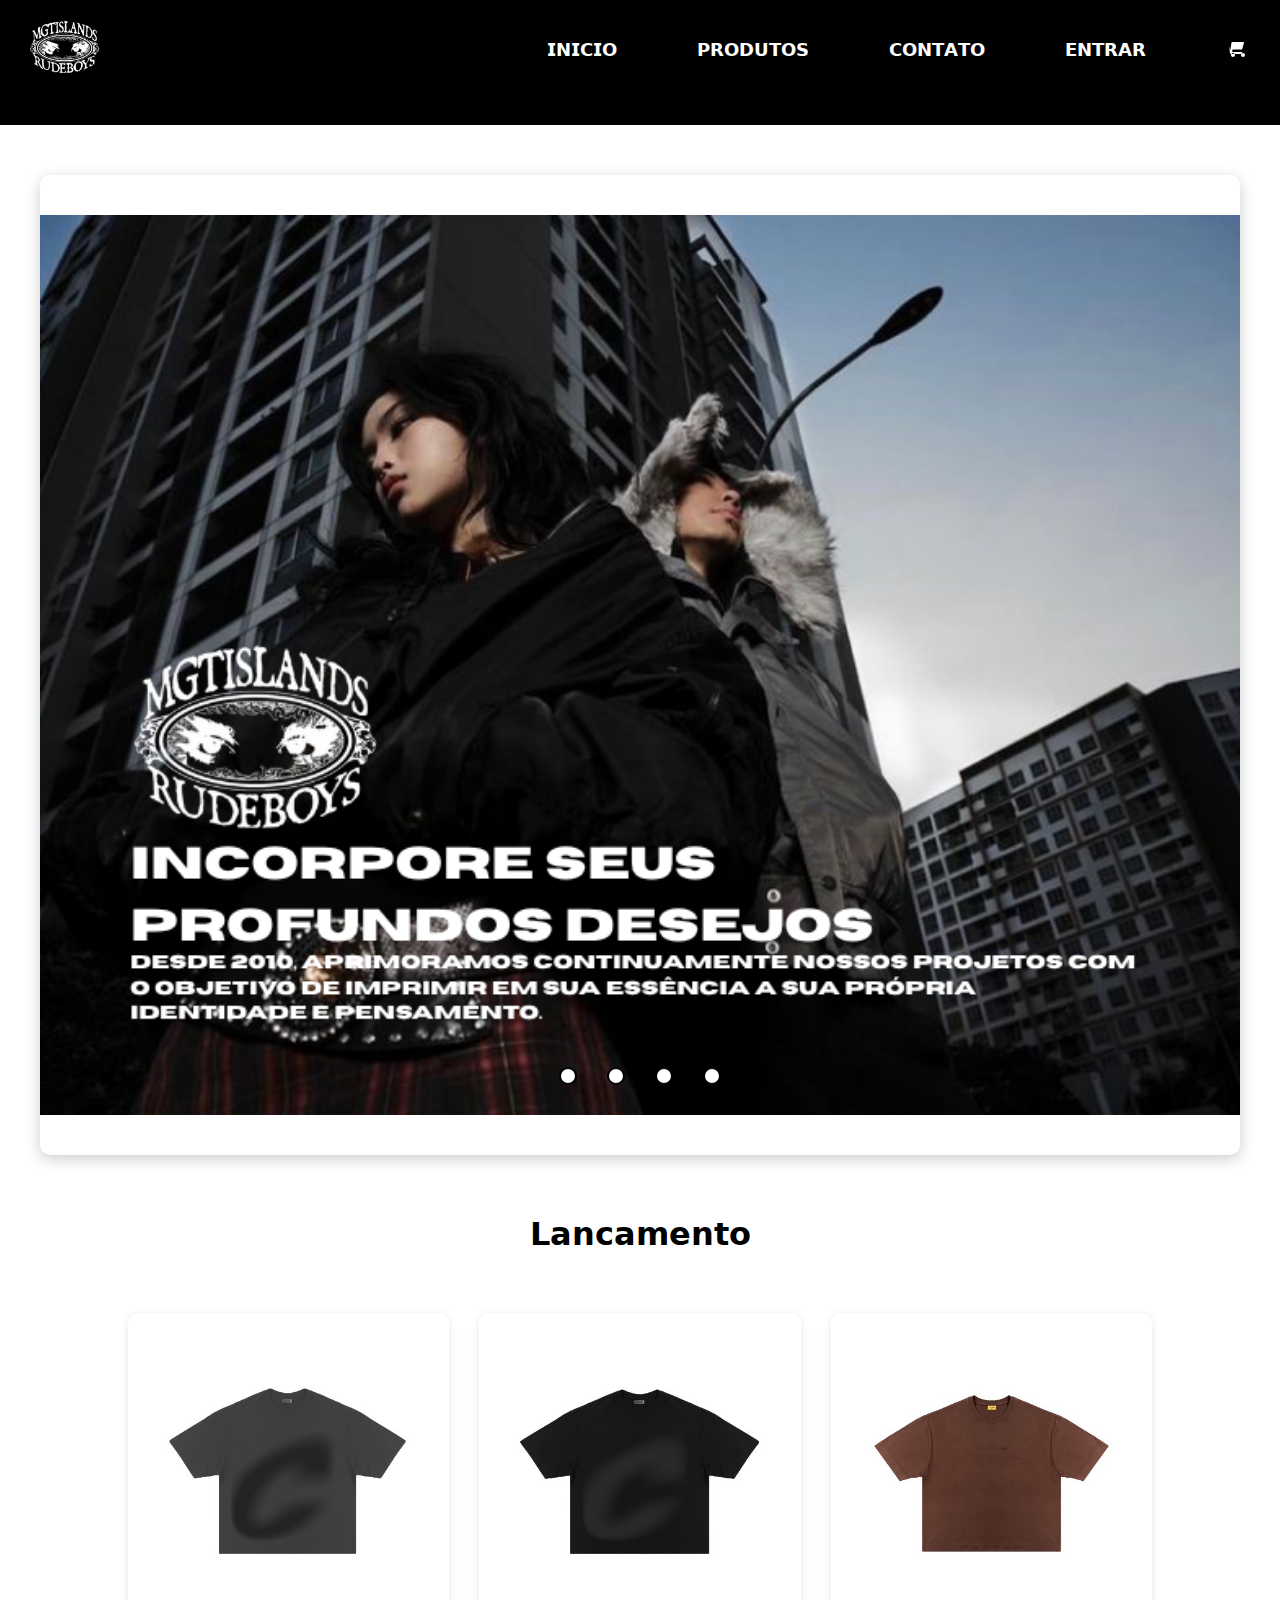
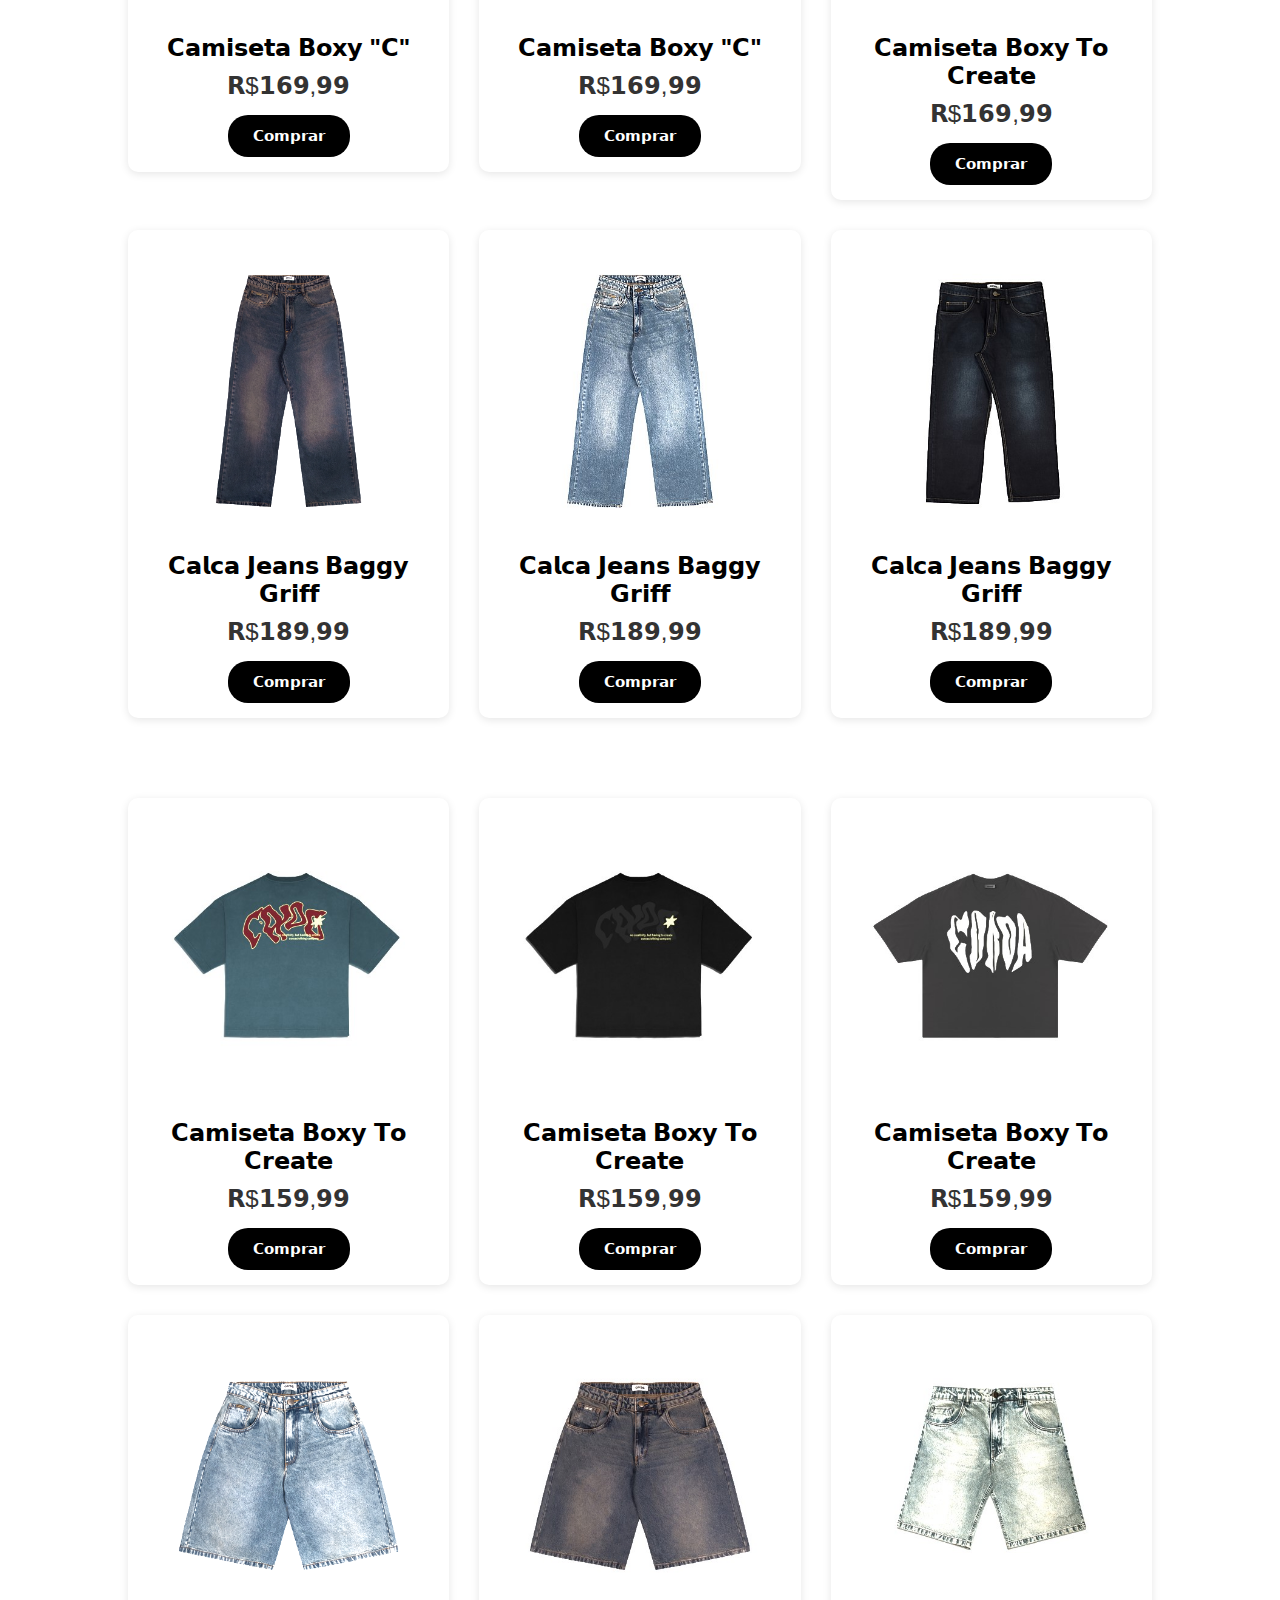
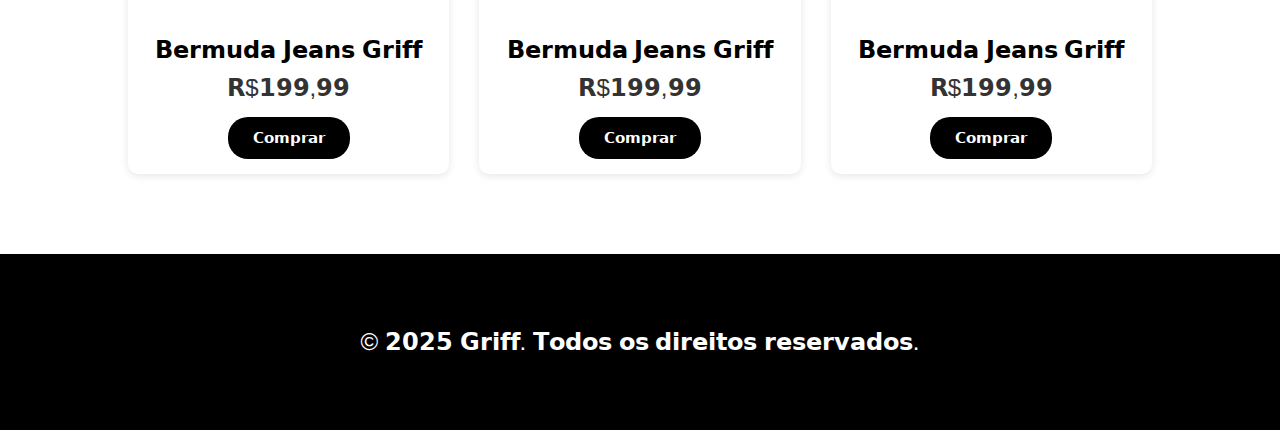
<file: index.html>
<!DOCTYPE html>
<head>
	<meta charset="UTF-8" />
	<link rel="stylesheet" href="style.css" />
	<link rel="icon" type="image/png" href="logo.png">
	<title>Griff</title>
</head>
<body>

<div id="topo"></div>
<div id="index.html"></div>
	<div class="tudo">
		<header class="topo">
			<div class="logo">
				<img src="logo.png" alt="logo" />
		</div>
			<nav>
			  <ul>
				<li><a href="#topo">𝗜𝗡𝗜𝗖𝗜𝗢</a></li>
				<li><a href="#produto">𝗣𝗥𝗢𝗗𝗨𝗧𝗢𝗦</a></li>
				<li><a href="contato.html">𝗖𝗢𝗡𝗧𝗔𝗧𝗢</a></li>
				<li><a href="cadastro.html">𝗘𝗡𝗧𝗥𝗔𝗥</a></li>
				<li>
				  <a href="#" class="carrinho">
					<svg xmlns="http://www.w3.org/2000/svg" width="24" height="24" fill="white" viewBox="0 0 24 24">
					  <path d="M7 18c-1.104 0-2 .896-2 2s.896 2 2 2 2-.896 2-2-.896-2-2-2zm10 0c-1.104 0-2 .896-2 2s.896 2 2 2 2-.896 2-2-.896-2-2-2zm-12.83-2.44l1.45-8.53h12.5l-1.76 6.67c-.11.42-.49.73-.92.73h-8.9l-.37 2.56h10.07v2h-12l-1.52-8.43z"/>
					</svg>
				  </a>
				</li>
			  </ul>
			</nav>
		</header>
	</div>

	<div class="letreiro">
		<span>ㅤㅤ𝗣𝗮𝗿𝗰𝗲𝗹𝗲 𝗲𝗺 𝗮𝘁𝗲 𝟳𝘅 𝘀𝗲𝗺 𝗷𝘂𝗿𝗼𝘀ㅤㅤ𝗙𝗥𝗘𝗧𝗘 𝗚𝗥𝗔𝗧𝗜𝗦 𝗽𝗮𝗿𝗮 𝘁𝗼𝗱𝗼 𝗕𝗿𝗮𝘀𝗶𝗹 𝗽𝗮𝗿𝗮 𝗽𝗲𝗱𝗶𝗱𝗼𝘀 𝗮𝗰𝗶𝗺𝗮 𝗱𝗲 𝗥$𝟮𝟬𝟬ㅤㅤ𝗣𝗮𝗿𝗰𝗲𝗹𝗲 𝗲𝗺 𝗮𝘁𝗲 𝟳𝘅 𝘀𝗲𝗺 𝗷𝘂𝗿𝗼𝘀ㅤㅤ𝗙𝗥𝗘𝗧𝗘 𝗚𝗥𝗔𝗧𝗜𝗦 𝗽𝗮𝗿𝗮 𝘁𝗼𝗱𝗼 𝗕𝗿𝗮𝘀𝗶𝗹 𝗽𝗮𝗿𝗮 𝗽𝗲𝗱𝗶𝗱𝗼𝘀 𝗮𝗰𝗶𝗺𝗮 𝗱𝗲 𝗥$𝟮𝟬𝟬ㅤㅤ𝗣𝗮𝗿𝗰𝗲𝗹𝗲 𝗲𝗺 𝗮𝘁𝗲 𝟳𝘅 𝘀𝗲𝗺 𝗷𝘂𝗿𝗼𝘀ㅤㅤ𝗙𝗥𝗘𝗧𝗘 𝗚𝗥𝗔𝗧𝗜𝗦 𝗽𝗮𝗿𝗮 𝘁𝗼𝗱𝗼 𝗕𝗿𝗮𝘀𝗶𝗹 𝗽𝗮𝗿𝗮 𝗽𝗲𝗱𝗶𝗱𝗼𝘀 𝗮𝗰𝗶𝗺𝗮 𝗱𝗲 𝗥$𝟮𝟬𝟬ㅤㅤ𝗣𝗮𝗿𝗰𝗲𝗹𝗲 𝗲𝗺 𝗮𝘁𝗲 𝟳𝘅 𝘀𝗲𝗺 𝗷𝘂𝗿𝗼𝘀ㅤㅤ𝗙𝗥𝗘𝗧𝗘 𝗚𝗥𝗔𝗧𝗜𝗦 𝗽𝗮𝗿𝗮 𝘁𝗼𝗱𝗼 𝗕𝗿𝗮𝘀𝗶𝗹 𝗽𝗮𝗿𝗮 𝗽𝗲𝗱𝗶𝗱𝗼𝘀 𝗮𝗰𝗶𝗺𝗮 𝗱𝗲 𝗥$𝟮𝟬𝟬ㅤㅤ𝗣𝗮𝗿𝗰𝗲𝗹𝗲 𝗲𝗺 𝗮𝘁𝗲 𝟳𝘅 𝘀𝗲𝗺 𝗷𝘂𝗿𝗼𝘀ㅤㅤ𝗙𝗥𝗘𝗧𝗘 𝗚𝗥𝗔𝗧𝗜𝗦 𝗽𝗮𝗿𝗮 𝘁𝗼𝗱𝗼 𝗕𝗿𝗮𝘀𝗶𝗹 𝗽𝗮𝗿𝗮 𝗽𝗲𝗱𝗶𝗱𝗼𝘀 𝗮𝗰𝗶𝗺𝗮 𝗱𝗲 𝗥$𝟮𝟬𝟬ㅤㅤ𝗣𝗮𝗿𝗰𝗲𝗹𝗲 𝗲𝗺 𝗮𝘁𝗲 𝟳𝘅 𝘀𝗲𝗺 𝗷𝘂𝗿𝗼𝘀ㅤㅤ𝗙𝗥𝗘𝗧𝗘 𝗚𝗥𝗔𝗧𝗜𝗦 𝗽𝗮𝗿𝗮 𝘁𝗼𝗱𝗼 𝗕𝗿𝗮𝘀𝗶𝗹 𝗽𝗮𝗿𝗮 𝗽𝗲𝗱𝗶𝗱𝗼𝘀 𝗮𝗰𝗶𝗺𝗮 𝗱𝗲 𝗥$𝟮𝟬𝟬ㅤㅤ𝗣𝗮𝗿𝗰𝗲𝗹𝗲 𝗲𝗺 𝗮𝘁𝗲 𝟳𝘅 𝘀𝗲𝗺 𝗷𝘂𝗿𝗼𝘀ㅤㅤ𝗙𝗥𝗘𝗧𝗘 𝗚𝗥𝗔𝗧𝗜𝗦 𝗽𝗮𝗿𝗮 𝘁𝗼𝗱𝗼 𝗕𝗿𝗮𝘀𝗶𝗹 𝗽𝗮𝗿𝗮 𝗽𝗲𝗱𝗶𝗱𝗼𝘀 𝗮𝗰𝗶𝗺𝗮 𝗱𝗲 𝗥$𝟮𝟬𝟬ㅤㅤ𝗣𝗮𝗿𝗰𝗲𝗹𝗲 𝗲𝗺 𝗮𝘁𝗲 𝟳𝘅 𝘀𝗲𝗺 𝗷𝘂𝗿𝗼𝘀ㅤㅤ𝗙𝗥𝗘𝗧𝗘 𝗚𝗥𝗔𝗧𝗜𝗦 𝗽𝗮𝗿𝗮 𝘁𝗼𝗱𝗼 𝗕𝗿𝗮𝘀𝗶𝗹 𝗽𝗮𝗿𝗮 𝗽𝗲𝗱𝗶𝗱𝗼𝘀 𝗮𝗰𝗶𝗺𝗮 𝗱𝗲 𝗥$𝟮𝟬𝟬</span>
	</div>

	<section class="slider-container">
	  <input type="radio" name="slider" id="slide1" checked>
	  <input type="radio" name="slider" id="slide2">
	  <input type="radio" name="slider" id="slide3">
	  <input type="radio" name="slider" id="slide4">

	  <div class="slides">
		<div class="slide">
		  <img src="template11.png" alt="Slide 1">
		</div>
		<div class="slide">
		  <img src="template1.png" alt="Slide 2">
		</div>
		<div class="slide">
		  <img src="template2.png" alt="Slide 3">
		</div>
		<div class="slide">
		  <img src="template4.png" alt="Slide 4">
		</div>
	  </div>
<div id='produto'>
	  <div class="navigation-manual">
		<label for="slide1" class="manual-btn"></label>
		<label for="slide2" class="manual-btn"></label>
		<label for="slide3" class="manual-btn"></label>
		<label for="slide4" class="manual-btn"></label>
	  </div>
	</section>

	<div class="reco">𝗟𝗮𝗻𝗰𝗮𝗺𝗲𝗻𝘁𝗼</div>
	<div class="roupas">
		<div class="roupa">
			<img src="produto1.jpg" alt="Produto" />
			<div class="nome">𝗖𝗮𝗺𝗶𝘀𝗲𝘁𝗮 𝗕𝗼𝘅𝘆 "𝗖"</div>
			<div class="preco">𝗥$𝟭𝟲𝟵,𝟵𝟵</div>
			<button>𝗖𝗼𝗺𝗽𝗿𝗮𝗿</button>
		</div>
		<div class="roupa">
			<img src="produto2.jpg" alt="Produto" />
			<div class="nome">𝗖𝗮𝗺𝗶𝘀𝗲𝘁𝗮 𝗕𝗼𝘅𝘆 "𝗖"</div>
			<div class="preco">𝗥$𝟭𝟲𝟵,𝟵𝟵</div>
			<button>𝗖𝗼𝗺𝗽𝗿𝗮𝗿</button>
		</div>
		<div class="roupa">
			<img src="produto3.jpg" alt="Produto" />
			<div class="nome">𝗖𝗮𝗺𝗶𝘀𝗲𝘁𝗮 𝗕𝗼𝘅𝘆 𝗧𝗼 𝗖𝗿𝗲𝗮𝘁𝗲</div>
			<div class="preco">𝗥$𝟭𝟲𝟵,𝟵𝟵</div>
			<button>𝗖𝗼𝗺𝗽𝗿𝗮𝗿</button>
		</div>
		<div class="roupa">
			<img src="produto4.png" alt="Produto" />
			<div class="nome">𝗖𝗮𝗹𝗰𝗮 𝗝𝗲𝗮𝗻𝘀 𝗕𝗮𝗴𝗴𝘆 𝗚𝗿𝗶𝗳𝗳</div>
			<div class="preco">𝗥$𝟭𝟴𝟵,𝟵𝟵</div>
			<button>𝗖𝗼𝗺𝗽𝗿𝗮𝗿</button>
		</div>
		<div class="roupa">
			<img src="produto5.jpg" alt="Produto" />
			<div class="nome">𝗖𝗮𝗹𝗰𝗮 𝗝𝗲𝗮𝗻𝘀 𝗕𝗮𝗴𝗴𝘆 𝗚𝗿𝗶𝗳𝗳</div>
			<div class="preco">𝗥$𝟭𝟴𝟵,𝟵𝟵</div>
			<button>𝗖𝗼𝗺𝗽𝗿𝗮𝗿</button>
		</div>
		<div class="roupa">
			<img src="produto6.jpg" alt="Produto" />
			<div class="nome">𝗖𝗮𝗹𝗰𝗮 𝗝𝗲𝗮𝗻𝘀 𝗕𝗮𝗴𝗴𝘆 𝗚𝗿𝗶𝗳𝗳</div>
			<div class="preco">𝗥$𝟭𝟴𝟵,𝟵𝟵</div>
			<button>𝗖𝗼𝗺𝗽𝗿𝗮𝗿</button>
		</div>
	</div>
	
		<div class="roupas">
		<div class="roupa">
			<img src="produto7.jpg" alt="Produto" />
			<div class="nome">𝗖𝗮𝗺𝗶𝘀𝗲𝘁𝗮 𝗕𝗼𝘅𝘆 𝗧𝗼 𝗖𝗿𝗲𝗮𝘁𝗲</div>
			<div class="preco">𝗥$𝟭𝟱𝟵,𝟵𝟵</div>
			<button>𝗖𝗼𝗺𝗽𝗿𝗮𝗿</button>
		</div>
		<div class="roupa">
			<img src="produto8.jpg" alt="Produto" />
			<div class="nome">𝗖𝗮𝗺𝗶𝘀𝗲𝘁𝗮 𝗕𝗼𝘅𝘆 𝗧𝗼 𝗖𝗿𝗲𝗮𝘁𝗲</div>
			<div class="preco">𝗥$𝟭𝟱𝟵,𝟵𝟵</div>
			<button>𝗖𝗼𝗺𝗽𝗿𝗮𝗿</button>
		</div>
		<div class="roupa">
			<img src="produto9.jpg" alt="Produto" />
			<div class="nome">𝗖𝗮𝗺𝗶𝘀𝗲𝘁𝗮 𝗕𝗼𝘅𝘆 𝗧𝗼 𝗖𝗿𝗲𝗮𝘁𝗲</div>
			<div class="preco">𝗥$𝟭𝟱𝟵,𝟵𝟵</div>
			<button>𝗖𝗼𝗺𝗽𝗿𝗮𝗿</button>
		</div>
		<div class="roupa">
			<img src="produto10.png" alt="Produto" />
			<div class="nome">𝗕𝗲𝗿𝗺𝘂𝗱𝗮 𝗝𝗲𝗮𝗻𝘀 𝗚𝗿𝗶𝗳𝗳</div>
			<div class="preco">𝗥$𝟭𝟵𝟵,𝟵𝟵</div>
			<button>𝗖𝗼𝗺𝗽𝗿𝗮𝗿</button>
		</div>
		<div class="roupa">
			<img src="produto11.jpg" alt="Produto" />
			<div class="nome">𝗕𝗲𝗿𝗺𝘂𝗱𝗮 𝗝𝗲𝗮𝗻𝘀 𝗚𝗿𝗶𝗳𝗳</div>
			<div class="preco">𝗥$𝟭𝟵𝟵,𝟵𝟵</div>
			<button>𝗖𝗼𝗺𝗽𝗿𝗮𝗿</button>
		</div>
		<div class="roupa">
			<img src="produto12.jpg" alt="Produto" />
			<div class="nome">𝗕𝗲𝗿𝗺𝘂𝗱𝗮 𝗝𝗲𝗮𝗻𝘀 𝗚𝗿𝗶𝗳𝗳</div>
			<div class="preco">𝗥$𝟭𝟵𝟵,𝟵𝟵</div>
			<button>𝗖𝗼𝗺𝗽𝗿𝗮𝗿</button>
		</div>
		
	</div>
	
	<footer>
	  <div class="container-footer">
		<p>© 𝟮𝟬𝟮𝟱 𝗚𝗿𝗶𝗳𝗳. 𝗧𝗼𝗱𝗼𝘀 𝗼𝘀 𝗱𝗶𝗿𝗲𝗶𝘁𝗼𝘀 𝗿𝗲𝘀𝗲𝗿𝘃𝗮𝗱𝗼𝘀.</p>
	  </div>
	</footer>
</body>
</html>
</file>
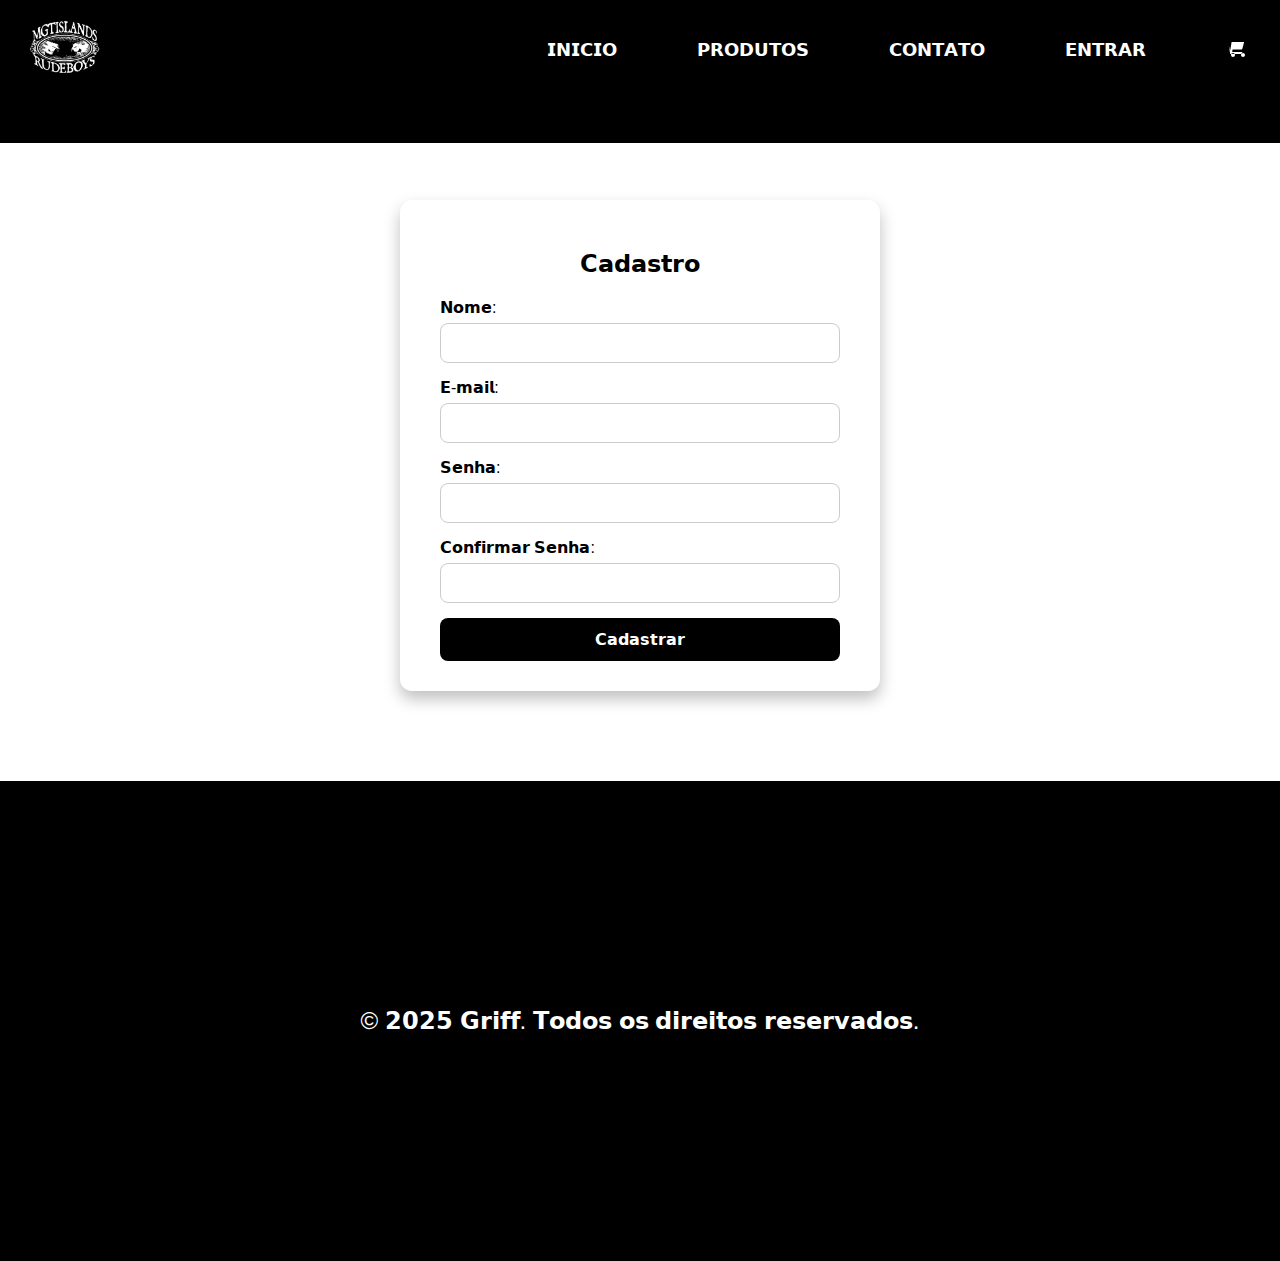
<file: cadastro.html>
<!DOCTYPE html>
<head>
	<meta charset="UTF-8">
	<title>Cadastro</title>
	<link rel="stylesheet" href="cadastro.css">
  	<link rel="icon" type="image/png" href="logo.png">
	<title>Griff</title>
</head>
<body>
	<div id="topo"></div>
		<div class="tudo">
			<header class="topo">
				<div class="logo">
					<img src="logo.png" alt="logo" />
				</div>
		<nav>
			<ul>
				<li><a href="index.html">𝗜𝗡𝗜𝗖𝗜𝗢</a></li>
				<li><a href="#produto">𝗣𝗥𝗢𝗗𝗨𝗧𝗢𝗦</a></li>
				<li><a href="contato.html">𝗖𝗢𝗡𝗧𝗔𝗧𝗢</a></li>
				<li><a href="cadastro.html">𝗘𝗡𝗧𝗥𝗔𝗥</a></li>
				<li>
				<a href="#" class="carrinho">
				  <svg xmlns="http://www.w3.org/2000/svg" width="24" height="24" fill="white" viewBox="0 0 24 24">
					<path d="M7 18c-1.104 0-2 .896-2 2s.896 2 2 2 2-.896 2-2-.896-2-2-2zm10 0c-1.104 0-2 .896-2 2s.896 2 2 2 2-.896 2-2-.896-2-2-2zm-12.83-2.44l1.45-8.53h12.5l-1.76 6.67c-.11.42-.49.73-.92.73h-8.9l-.37 2.56h10.07v2h-12l-1.52-8.43z"/>
					</svg>
				</a>
				</li>
			</ul>
		</nav>
	</header>
		<div class="letreiro">
			<span>ㅤㅤ𝗣𝗮𝗿𝗰𝗲𝗹𝗲 𝗲𝗺 𝗮𝘁𝗲 𝟳𝘅 𝘀𝗲𝗺 𝗷𝘂𝗿𝗼𝘀ㅤㅤ𝗙𝗥𝗘𝗧𝗘 𝗚𝗥𝗔𝗧𝗜𝗦 𝗽𝗮𝗿𝗮 𝘁𝗼𝗱𝗼 𝗕𝗿𝗮𝘀𝗶𝗹 𝗽𝗮𝗿𝗮 𝗽𝗲𝗱𝗶𝗱𝗼𝘀 𝗮𝗰𝗶𝗺𝗮 𝗱𝗲 𝗥$𝟮𝟬𝟬ㅤㅤ𝗣𝗮𝗿𝗰𝗲𝗹𝗲 𝗲𝗺 𝗮𝘁𝗲 𝟳𝘅 𝘀𝗲𝗺 𝗷𝘂𝗿𝗼𝘀ㅤㅤ𝗙𝗥𝗘𝗧𝗘 𝗚𝗥𝗔𝗧𝗜𝗦 𝗽𝗮𝗿𝗮 𝘁𝗼𝗱𝗼 𝗕𝗿𝗮𝘀𝗶𝗹 𝗽𝗮𝗿𝗮 𝗽𝗲𝗱𝗶𝗱𝗼𝘀 𝗮𝗰𝗶𝗺𝗮 𝗱𝗲 𝗥$𝟮𝟬𝟬ㅤㅤ𝗣𝗮𝗿𝗰𝗲𝗹𝗲 𝗲𝗺 𝗮𝘁𝗲 𝟳𝘅 𝘀𝗲𝗺 𝗷𝘂𝗿𝗼𝘀ㅤㅤ𝗙𝗥𝗘𝗧𝗘 𝗚𝗥𝗔𝗧𝗜𝗦 𝗽𝗮𝗿𝗮 𝘁𝗼𝗱𝗼 𝗕𝗿𝗮𝘀𝗶𝗹 𝗽𝗮𝗿𝗮 𝗽𝗲𝗱𝗶𝗱𝗼𝘀 𝗮𝗰𝗶𝗺𝗮 𝗱𝗲 𝗥$𝟮𝟬𝟬ㅤㅤ𝗣𝗮𝗿𝗰𝗲𝗹𝗲 𝗲𝗺 𝗮𝘁𝗲 𝟳𝘅 𝘀𝗲𝗺 𝗷𝘂𝗿𝗼𝘀ㅤㅤ𝗙𝗥𝗘𝗧𝗘 𝗚𝗥𝗔𝗧𝗜𝗦 𝗽𝗮𝗿𝗮 𝘁𝗼𝗱𝗼 𝗕𝗿𝗮𝘀𝗶𝗹 𝗽𝗮𝗿𝗮 𝗽𝗲𝗱𝗶𝗱𝗼𝘀 𝗮𝗰𝗶𝗺𝗮 𝗱𝗲 𝗥$𝟮𝟬𝟬ㅤㅤ𝗣𝗮𝗿𝗰𝗲𝗹𝗲 𝗲𝗺 𝗮𝘁𝗲 𝟳𝘅 𝘀𝗲𝗺 𝗷𝘂𝗿𝗼𝘀ㅤㅤ𝗙𝗥𝗘𝗧𝗘 𝗚𝗥𝗔𝗧𝗜𝗦 𝗽𝗮𝗿𝗮 𝘁𝗼𝗱𝗼 𝗕𝗿𝗮𝘀𝗶𝗹 𝗽𝗮𝗿𝗮 𝗽𝗲𝗱𝗶𝗱𝗼𝘀 𝗮𝗰𝗶𝗺𝗮 𝗱𝗲 𝗥$𝟮𝟬𝟬ㅤㅤ𝗣𝗮𝗿𝗰𝗲𝗹𝗲 𝗲𝗺 𝗮𝘁𝗲 𝟳𝘅 𝘀𝗲𝗺 𝗷𝘂𝗿𝗼𝘀ㅤㅤ𝗙𝗥𝗘𝗧𝗘 𝗚𝗥𝗔𝗧𝗜𝗦 𝗽𝗮𝗿𝗮 𝘁𝗼𝗱𝗼 𝗕𝗿𝗮𝘀𝗶𝗹 𝗽𝗮𝗿𝗮 𝗽𝗲𝗱𝗶𝗱𝗼𝘀 𝗮𝗰𝗶𝗺𝗮 𝗱𝗲 𝗥$𝟮𝟬𝟬ㅤㅤ𝗣𝗮𝗿𝗰𝗲𝗹𝗲 𝗲𝗺 𝗮𝘁𝗲 𝟳𝘅 𝘀𝗲𝗺 𝗷𝘂𝗿𝗼𝘀ㅤㅤ𝗙𝗥𝗘𝗧𝗘 𝗚𝗥𝗔𝗧𝗜𝗦 𝗽𝗮𝗿𝗮 𝘁𝗼𝗱𝗼 𝗕𝗿𝗮𝘀𝗶𝗹 𝗽𝗮𝗿𝗮 𝗽𝗲𝗱𝗶𝗱𝗼𝘀 𝗮𝗰𝗶𝗺𝗮 𝗱𝗲 𝗥$𝟮𝟬𝟬ㅤㅤ𝗣𝗮𝗿𝗰𝗲𝗹𝗲 𝗲𝗺 𝗮𝘁𝗲 𝟳𝘅 𝘀𝗲𝗺 𝗷𝘂𝗿𝗼𝘀ㅤㅤ𝗙𝗥𝗘𝗧𝗘 𝗚𝗥𝗔𝗧𝗜𝗦 𝗽𝗮𝗿𝗮 𝘁𝗼𝗱𝗼 𝗕𝗿𝗮𝘀𝗶𝗹 𝗽𝗮𝗿𝗮 𝗽𝗲𝗱𝗶𝗱𝗼𝘀 𝗮𝗰𝗶𝗺𝗮 𝗱𝗲 𝗥$𝟮𝟬𝟬</span>
		</div>
	</div>

	<main>
		<div class="container">
			<h2>𝗖𝗮𝗱𝗮𝘀𝘁𝗿𝗼</h2>
				<form>
		<div class="campo">
				<label for="nome">𝗡𝗼𝗺𝗲:</label>
				<input type="text" id="nome" name="nome" required>
		</div>

		<div class="campo">
			<label for="email">𝗘-𝗺𝗮𝗶𝗹:</label>
			<input type="email" id="email" name="email" required>
		</div>

		<div class="campo">
			<label for="senha">𝗦𝗲𝗻𝗵𝗮:</label>
			<input type="password" id="senha" name="senha" required>
		</div>

		<div class="campo">
			<label for="confirmar">𝗖𝗼𝗻𝗳𝗶𝗿𝗺𝗮𝗿 𝗦𝗲𝗻𝗵𝗮:</label>
			<input type="password" id="confirmar" name="confirmar" required>
		</div>

		<button type="submit">𝗖𝗮𝗱𝗮𝘀𝘁𝗿𝗮𝗿</button>
				</form>
			</div>
		</main>
		
		<footer>
			<div class="container-footer">
				<p>© 𝟮𝟬𝟮𝟱 𝗚𝗿𝗶𝗳𝗳. 𝗧𝗼𝗱𝗼𝘀 𝗼𝘀 𝗱𝗶𝗿𝗲𝗶𝘁𝗼𝘀 𝗿𝗲𝘀𝗲𝗿𝘃𝗮𝗱𝗼𝘀.</p>
			</div>
		</footer>
</body>
</html>
</file>
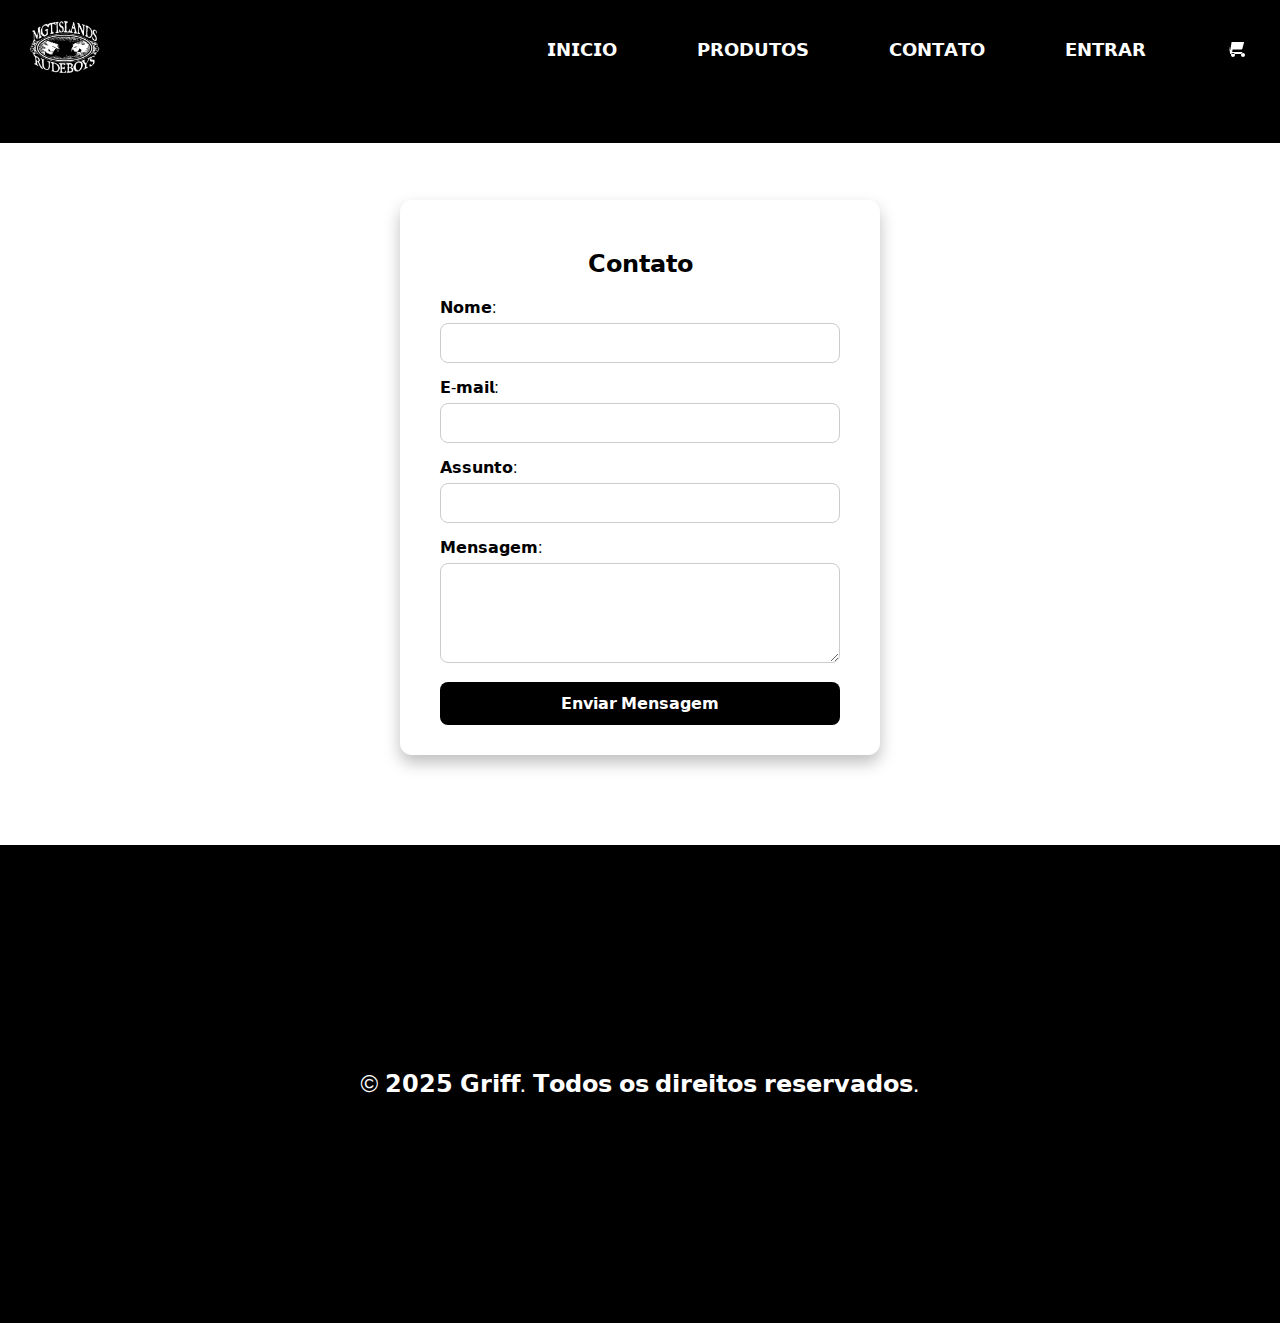
<file: contato.html>
<!DOCTYPE html>
<head>
	<meta charset="UTF-8">
	<title>Contato</title>
	<link rel="stylesheet" href="contato.css">
  	<link rel="icon" type="image/png" href="logo.png">
	<title>Griff</title>
</head>
<body>
  <div id="topo"></div>
  <div class="tudo">
    <header class="topo">
      <div class="logo">
        <img src="logo.png" alt="logo" />
      </div>
      <nav>
        <ul>
          <li><a href="index.html">𝗜𝗡𝗜𝗖𝗜𝗢</a></li>
          <li><a href="#produto">𝗣𝗥𝗢𝗗𝗨𝗧𝗢𝗦</a></li>
          <li><a href="contato.html">𝗖𝗢𝗡𝗧𝗔𝗧𝗢</a></li>
          <li><a href="cadastro.html">𝗘𝗡𝗧𝗥𝗔𝗥</a></li>
          <li>
            <a href="#" class="carrinho">
              <svg xmlns="http://www.w3.org/2000/svg" width="24" height="24" fill="white" viewBox="0 0 24 24">
                <path d="M7 18c-1.104 0-2 .896-2 2s.896 2 2 2 2-.896 2-2-.896-2-2-2zm10 0c-1.104 0-2 .896-2 2s.896 2 2 2 2-.896 2-2-.896-2-2-2zm-12.83-2.44l1.45-8.53h12.5l-1.76 6.67c-.11.42-.49.73-.92.73h-8.9l-.37 2.56h10.07v2h-12l-1.52-8.43z"/>
              </svg>
            </a>
          </li>
        </ul>
      </nav>
    </header>

    <div class="letreiro">
      <span>ㅤㅤ𝗣𝗮𝗿𝗰𝗲𝗹𝗲 𝗲𝗺 𝗮𝘁𝗲 𝟳𝘅 𝘀𝗲𝗺 𝗷𝘂𝗿𝗼𝘀ㅤㅤ𝗙𝗥𝗘𝗧𝗘 𝗚𝗥𝗔𝗧𝗜𝗦 𝗽𝗮𝗿𝗮 𝘁𝗼𝗱𝗼 𝗕𝗿𝗮𝘀𝗶𝗹 𝗽𝗮𝗿𝗮 𝗽𝗲𝗱𝗶𝗱𝗼𝘀 𝗮𝗰𝗶𝗺𝗮 𝗱𝗲 𝗥$𝟮𝟬𝟬ㅤㅤ𝗣𝗮𝗿𝗰𝗲𝗹𝗲 𝗲𝗺 𝗮𝘁𝗲 𝟳𝘅 𝘀𝗲𝗺 𝗷𝘂𝗿𝗼𝘀ㅤㅤ𝗙𝗥𝗘𝗧𝗘 𝗚𝗥𝗔𝗧𝗜𝗦 𝗽𝗮𝗿𝗮 𝘁𝗼𝗱𝗼 𝗕𝗿𝗮𝘀𝗶𝗹 𝗽𝗮𝗿𝗮 𝗽𝗲𝗱𝗶𝗱𝗼𝘀 𝗮𝗰𝗶𝗺𝗮 𝗱𝗲 𝗥$𝟮𝟬𝟬ㅤㅤ𝗣𝗮𝗿𝗰𝗲𝗹𝗲 𝗲𝗺 𝗮𝘁𝗲 𝟳𝘅 𝘀𝗲𝗺 𝗷𝘂𝗿𝗼𝘀ㅤㅤ𝗙𝗥𝗘𝗧𝗘 𝗚𝗥𝗔𝗧𝗜𝗦 𝗽𝗮𝗿𝗮 𝘁𝗼𝗱𝗼 𝗕𝗿𝗮𝘀𝗶𝗹 𝗽𝗮𝗿𝗮 𝗽𝗲𝗱𝗶𝗱𝗼𝘀 𝗮𝗰𝗶𝗺𝗮 𝗱𝗲 𝗥$𝟮𝟬𝟬ㅤㅤ𝗣𝗮𝗿𝗰𝗲𝗹𝗲 𝗲𝗺 𝗮𝘁𝗲 𝟳𝘅 𝘀𝗲𝗺 𝗷𝘂𝗿𝗼𝘀ㅤㅤ𝗙𝗥𝗘𝗧𝗘 𝗚𝗥𝗔𝗧𝗜𝗦 𝗽𝗮𝗿𝗮 𝘁𝗼𝗱𝗼 𝗕𝗿𝗮𝘀𝗶𝗹 𝗽𝗮𝗿𝗮 𝗽𝗲𝗱𝗶𝗱𝗼𝘀 𝗮𝗰𝗶𝗺𝗮 𝗱𝗲 𝗥$𝟮𝟬𝟬ㅤㅤ𝗣𝗮𝗿𝗰𝗲𝗹𝗲 𝗲𝗺 𝗮𝘁𝗲 𝟳𝘅 𝘀𝗲𝗺 𝗷𝘂𝗿𝗼𝘀ㅤㅤ𝗙𝗥𝗘𝗧𝗘 𝗚𝗥𝗔𝗧𝗜𝗦 𝗽𝗮𝗿𝗮 𝘁𝗼𝗱𝗼 𝗕𝗿𝗮𝘀𝗶𝗹 𝗽𝗮𝗿𝗮 𝗽𝗲𝗱𝗶𝗱𝗼𝘀 𝗮𝗰𝗶𝗺𝗮 𝗱𝗲 𝗥$𝟮𝟬𝟬ㅤㅤ𝗣𝗮𝗿𝗰𝗲𝗹𝗲 𝗲𝗺 𝗮𝘁𝗲 𝟳𝘅 𝘀𝗲𝗺 𝗷𝘂𝗿𝗼𝘀ㅤㅤ𝗙𝗥𝗘𝗧𝗘 𝗚𝗥𝗔𝗧𝗜𝗦 𝗽𝗮𝗿𝗮 𝘁𝗼𝗱𝗼 𝗕𝗿𝗮𝘀𝗶𝗹 𝗽𝗮𝗿𝗮 𝗽𝗲𝗱𝗶𝗱𝗼𝘀 𝗮𝗰𝗶𝗺𝗮 𝗱𝗲 𝗥$𝟮𝟬𝟬ㅤㅤ𝗣𝗮𝗿𝗰𝗲𝗹𝗲 𝗲𝗺 𝗮𝘁𝗲 𝟳𝘅 𝘀𝗲𝗺 𝗷𝘂𝗿𝗼𝘀ㅤㅤ𝗙𝗥𝗘𝗧𝗘 𝗚𝗥𝗔𝗧𝗜𝗦 𝗽𝗮𝗿𝗮 𝘁𝗼𝗱𝗼 𝗕𝗿𝗮𝘀𝗶𝗹 𝗽𝗮𝗿𝗮 𝗽𝗲𝗱𝗶𝗱𝗼𝘀 𝗮𝗰𝗶𝗺𝗮 𝗱𝗲 𝗥$𝟮𝟬𝟬ㅤㅤ𝗣𝗮𝗿𝗰𝗲𝗹𝗲 𝗲𝗺 𝗮𝘁𝗲 𝟳𝘅 𝘀𝗲𝗺 𝗷𝘂𝗿𝗼𝘀ㅤㅤ𝗙𝗥𝗘𝗧𝗘 𝗚𝗥𝗔𝗧𝗜𝗦 𝗽𝗮𝗿𝗮 𝘁𝗼𝗱𝗼 𝗕𝗿𝗮𝘀𝗶𝗹 𝗽𝗮𝗿𝗮 𝗽𝗲𝗱𝗶𝗱𝗼𝘀 𝗮𝗰𝗶𝗺𝗮 𝗱𝗲 𝗥$𝟮𝟬𝟬</span>
    </div>
  </div>

  <main>
    <div class="container">
      <h2>𝗖𝗼𝗻𝘁𝗮𝘁𝗼</h2>
      <form>
        <div class="campo">
          <label for="nome">𝗡𝗼𝗺𝗲:</label>
          <input type="text" id="nome" name="nome" required>
        </div>

        <div class="campo">
          <label for="email">𝗘-𝗺𝗮𝗶𝗹:</label>
          <input type="email" id="email" name="email" required>
        </div>

        <div class="campo">
          <label for="assunto">𝗔𝘀𝘀𝘂𝗻𝘁𝗼:</label>
          <input type="text" id="assunto" name="assunto" required>
        </div>

        <div class="campo">
          <label for="mensagem">𝗠𝗲𝗻𝘀𝗮𝗴𝗲𝗺:</label>
          <textarea id="mensagem" name="mensagem" rows="4" required></textarea>
        </div>

        <button type="submit">𝗘𝗻𝘃𝗶𝗮𝗿 𝗠𝗲𝗻𝘀𝗮𝗴𝗲𝗺</button>
      </form>
    </div>
  </main>

  <footer>
    <div class="container-footer">
      <p>© 𝟮𝟬𝟮𝟱 𝗚𝗿𝗶𝗳𝗳. 𝗧𝗼𝗱𝗼𝘀 𝗼𝘀 𝗱𝗶𝗿𝗲𝗶𝘁𝗼𝘀 𝗿𝗲𝘀𝗲𝗿𝘃𝗮𝗱𝗼𝘀.</p>
    </div>
  </footer>
</body>
</html>
</file>
<file: style.css>
body{
	margin: 0;
	padding: 0;
	background:white;
	font-family:Arial, sans-serif;
}

.tudo{
	position:fixed;
	width:100%;
	top:0;
	z-index:1000;
}

header.topo{
	display:flex;
	align-items:center;
	justify-content:space-between;
	background-color:black;
	padding: 20px 30px;
}

.logo img{
	height:55px;
	transition:transform 1s ease;
	transform-origin:center;
}

.logo img:hover{
	transform:rotateY(360deg);
}

nav ul {
  font-size: 18px;
  display: flex;
  gap: 80px;
  list-style: none;
  margin: 0;
  padding: 0;
  align-items: center; /* alinha ícones e texto na mesma linha */
}

nav ul li a {
  text-decoration: none;
  color: white;
  transition: transform 0.3s ease, color 0.3s ease;
  display: inline-flex;
  align-items: center;
}

nav ul li a:hover {
  transform: scale(0.96);
  color: #D3D3D3;
}

nav ul li a.carrinho svg {
  display: block;
  fill: white;
  width: 24px;
  height: 24px;
}

.letreiro{
	margin-top:81px;
	width:100%;
	background:black;
	color:white;
	overflow:hidden;
	white-space:nowrap;
	z-index:999;
	padding: 10px 0;
}

.letreiro span{
	display:inline-block;
	padding-left:100%;
	animation:letreiroAnimado 80s linear infinite;
	font-weight:bold;
	font-size:18px;
	animation-play-state:running;
}

.letreiro span:hover {
  animation-play-state: paused;
}

@keyframes letreiroAnimado{
	0% {
	transform: translateX(0%);
  }
	100% {
	transform: translateX(-100%);
  }
}

.slider-container{
	width:1200px;
	height:980px;
	position:relative;
	margin: 50px auto;
	overflow:hidden;
	background:white;
	border-radius:10px;
	box-shadow: 0 4px 15px rgba(0,0,0,0.2);
}

input[type="radio"]{
	display:none;
}

.slides{
	display:flex;
	width:400%;
	height:100%;
	transition:transform 0.5s ease-in-out;
}

.slide{
	width:25%;
	flex-shrink:0;
	height:100%;
}

.slide img{
	width:100%;
	height:100%;
	object-fit:contain;
}

.navigation-manual{
	position:absolute;
	width:100%;
	bottom:70px;
	display:flex;
	justify-content:center;
	gap:30px;
	z-index:10;
}

.manual-btn{
	border:2px solid #000;
	padding:7px;
	border-radius:50%;
	cursor:pointer;
	background:white;
	transition:background 0.3s;
}

.manual-btn:hover {
	background:black;
}

#slide1:checked ~ .slides {
	transform:translateX(0%);
}

#slide2:checked ~ .slides {
	transform:translateX(-25%);
}

#slide3:checked ~ .slides {
	transform:translateX(-50%);
}

#slide4:checked ~ .slides {
	transform:translateX(-75%);
}

.reco{
	text-align:center;
	font-size:32px;
	margin: 60px 0 60px 0;
}

.roupas{
	display:grid;
	grid-template-columns:repeat(3, 1fr);
	gap:30px;
	justify-content:center;
	align-items:start; 
	margin: 0 auto 80px auto;
	width:80%; 
	max-width:1200px; 
}

.roupa{
	background-color:white;
	color:black;
	display:flex;
	flex-direction:column;
	align-items:center;
	justify-content:space-between;
	text-align:center;
	padding:15px;
	box-shadow: 0 2px 8px rgba(0,0,0,0.1);
	border-radius:10px;
}

.roupa img{
	width:100%; 
	height:auto; 
	object-fit:contain; 
	margin-bottom:15px;
}

.nome{
	font-weight:bold;
	margin-bottom:10px;
	font-size:1.5rem;
}

.preco{
	color:#333;
	font-size:1.5rem;
	margin-bottom: 15px;
}

button{
	font-size:15px;
	background-color:black;
	color:white;
	border:none;
	padding: 12px 25px;
	border-radius:20px;
	cursor:pointer;
	font-weight:bold;
	transition:background-color 0.3s ease;
}

button:hover{
	background-color:#444;
}

footer{
	font-size:1.5rem;
	background-color:black;
	color:white;
	padding: 50px 0;
	text-align:center;
	margin-top:50px;
}

.container-footer{
	max-width:1100px;
	margin:0 auto;
	padding:0 20px;
}

@media (max-width: 768px) {
	.tudo{
		padding: 0 10px;
	}

	header.topo{
		flex-direction: column;
		align-items: center;
		text-align: center;
	}

	.logo img{
		width: 150px;
		margin-bottom: 10px;
	}

	nav ul{
		flex-direction: column;
		gap: 10px;
	}

	.letreiro span {
		font-size: 14px;
		line-height: 1.5;
	}

	.slider-container .slides img {
		width: 100%;
		height: auto;
		object-fit: contain;
	}

	.roupas {
		display: flex;
		flex-direction: column;
		align-items: center;
	}

	.roupa {
		width: 90%;
		margin-bottom: 20px;
	}

	.roupa img {
		width: 100%;
		height: auto;
		object-fit: contain;
	}
}
</file>
<file: cadastro.css>
body{
	margin: 0;
	padding: 0;
	font-family: Arial, sans-serif;
	background-image:url('0.jpg');
	background-repeat:no-repeat;
	background-size:200px;
}
main{
	display:flex;
	justify-content:center;
	align-items:center;
	margin-top:160px;
	padding: 40px 20px;
}

.tudo{
	position: fixed;
	width: 100%;
	top: 0;
	left: 0;
	z-index: 1000;
}

header.topo{
	display: flex;
	align-items: center;
	justify-content: space-between;
	background-color: black;
	padding: 20px 30px;
}

.logo img{
	height: 55px;
	transition: transform 1s ease;
	transform-origin: center;
}

.logo img:hover{
	transform: rotateY(360deg);
}

nav ul{
	font-size: 18px;
	display: flex;
	gap: 80px;
	list-style: none;
	margin: 0;
	padding: 0;
	align-items: center;
}

nav ul li a {
	text-decoration: none;
	color: white;
	transition: transform 0.3s ease, color 0.3s ease;
	display: inline-flex;
	align-items: center;
}

nav ul li a:hover {
	transform: scale(0.96);
	color: #d3d3d3;
}

nav ul li a.carrinho svg {
	display:block;
	fill:white;
	width:24px;
	height:24px;
}

.letreiro {
	width:100%;
	background:black;
	color:white;
	overflow:hidden;
	white-space:nowrap;
	padding: 10px 0;
}

.letreiro span{
	display:inline-block;
	padding-left:100%;
	animation:letreiroAnimado 80s linear infinite;
	font-weight:bold;
	font-size:18px;
	animation-play-state:running;
}

.letreiro span:hover {
	animation-play-state:paused;
}

@keyframes letreiroAnimado {
  0% {
    transform:translateX(0%);
  }
  100% {
	transform:translateX(-100%);
  }
}

.container{
	background-color:white;
	padding: 30px 40px;
	border-radius:12px;
	box-shadow: 0 8px 16px rgba(0, 0, 0, 0.25);
	width:100%;
	max-width:400px;
}

h2 {
	text-align:center;
	margin-bottom:20px;
}

form .campo {
	margin-bottom:15px;
}

label {
	display:block;
	margin-bottom:6px;
	color:black;
}

input[type="text"],
input[type="email"],
input[type="password"] {
  width:100%;
  padding:10px;
  border: 1px solid #ccc;
  border-radius:8px;
  font-size:16px;
  box-sizing:border-box;
}

button{
	width:100%;
	padding:12px;
	background-color:black;
	color:white;
	border:none;
	border-radius:8px;
	font-size:16px;
	cursor:pointer;
	transition:background-color 0.3s ease;
}

button:hover{
	background-color:#444;
}

footer{
	font-size:1.5rem;
	background-color:black;
	color:white;
	padding: 202px 0;
	text-align:center;
	margin-top:50px;
}

.container-footer{
	max-width:1100px;
	margin:0 auto;
	padding:0 20px;
}
</file>
<file: contato.css>
body {
	margin: 0;
	padding: 0;
	font-family: Arial, sans-serif;
	background-image: url('0.jpg');
	background-repeat: no-repeat;
	background-size: 200px;
}

main {
	display: flex;
	justify-content: center;
	align-items: center;
	margin-top: 160px;
	padding: 40px 20px;
}

.tudo {
	position: fixed;
	width: 100%;
	top: 0;
	left: 0;
	z-index: 1000;
}

header.topo {
	display: flex;
	align-items: center;
	justify-content: space-between;
	background-color: black;
	padding: 20px 30px;
}

.logo img {
	height: 55px;
	transition: transform 1s ease;
	transform-origin: center;
}

.logo img:hover {
	transform: rotateY(360deg);
}

nav ul {
	font-size: 18px;
	display: flex;
	gap: 80px;
	list-style: none;
	margin: 0;
	padding: 0;
	align-items: center;
}

nav ul li a {
	text-decoration: none;
	color: white;
	transition: transform 0.3s ease, color 0.3s ease;
	display: inline-flex;
	align-items: center;
}

nav ul li a:hover {
	transform: scale(0.96);
	color: #d3d3d3;
}

nav ul li a.carrinho svg {
	display: block;
	fill: white;
	width: 24px;
	height: 24px;
}

.letreiro {
	width: 100%;
	background: black;
	color: white;
	overflow: hidden;
	white-space: nowrap;
	padding: 10px 0;
}

.letreiro span {
	display: inline-block;
	padding-left: 100%;
	animation: letreiroAnimado 80s linear infinite;
	font-weight: bold;
	font-size: 18px;
	animation-play-state: running;
}

.letreiro span:hover {
	animation-play-state: paused;
}

@keyframes letreiroAnimado {
	0% {
		transform: translateX(0%);
	}
	100% {
		transform: translateX(-100%);
	}
}

.container {
	background-color: white;
	padding: 30px 40px;
	border-radius: 12px;
	box-shadow: 0 8px 16px rgba(0, 0, 0, 0.25);
	width: 100%;
	max-width: 400px;
}

h2 {
	text-align: center;
	margin-bottom: 20px;
}

form .campo {
	margin-bottom: 15px;
}

label {
	display: block;
	margin-bottom: 6px;
	color: black;
}

input[type="text"],
input[type="email"],
textarea {
	width: 100%;
	padding: 10px;
	border: 1px solid #ccc;
	border-radius: 8px;
	font-size: 16px;
	box-sizing: border-box;
}

textarea {
	resize: vertical;
	min-height: 100px;
}

button {
	width: 100%;
	padding: 12px;
	background-color: black;
	color: white;
	border: none;
	border-radius: 8px;
	font-size: 16px;
	cursor: pointer;
	transition: background-color 0.3s ease;
}

button:hover {
	background-color: #444;
}

footer {
	font-size: 1.5rem;
	background-color: black;
	color: white;
	padding: 201px 0;
	text-align: center;
	margin-top: 50px;
}

.container-footer {
	max-width: 1100px;
	margin: 0 auto;
	padding: 0 20px;
}
</file>
